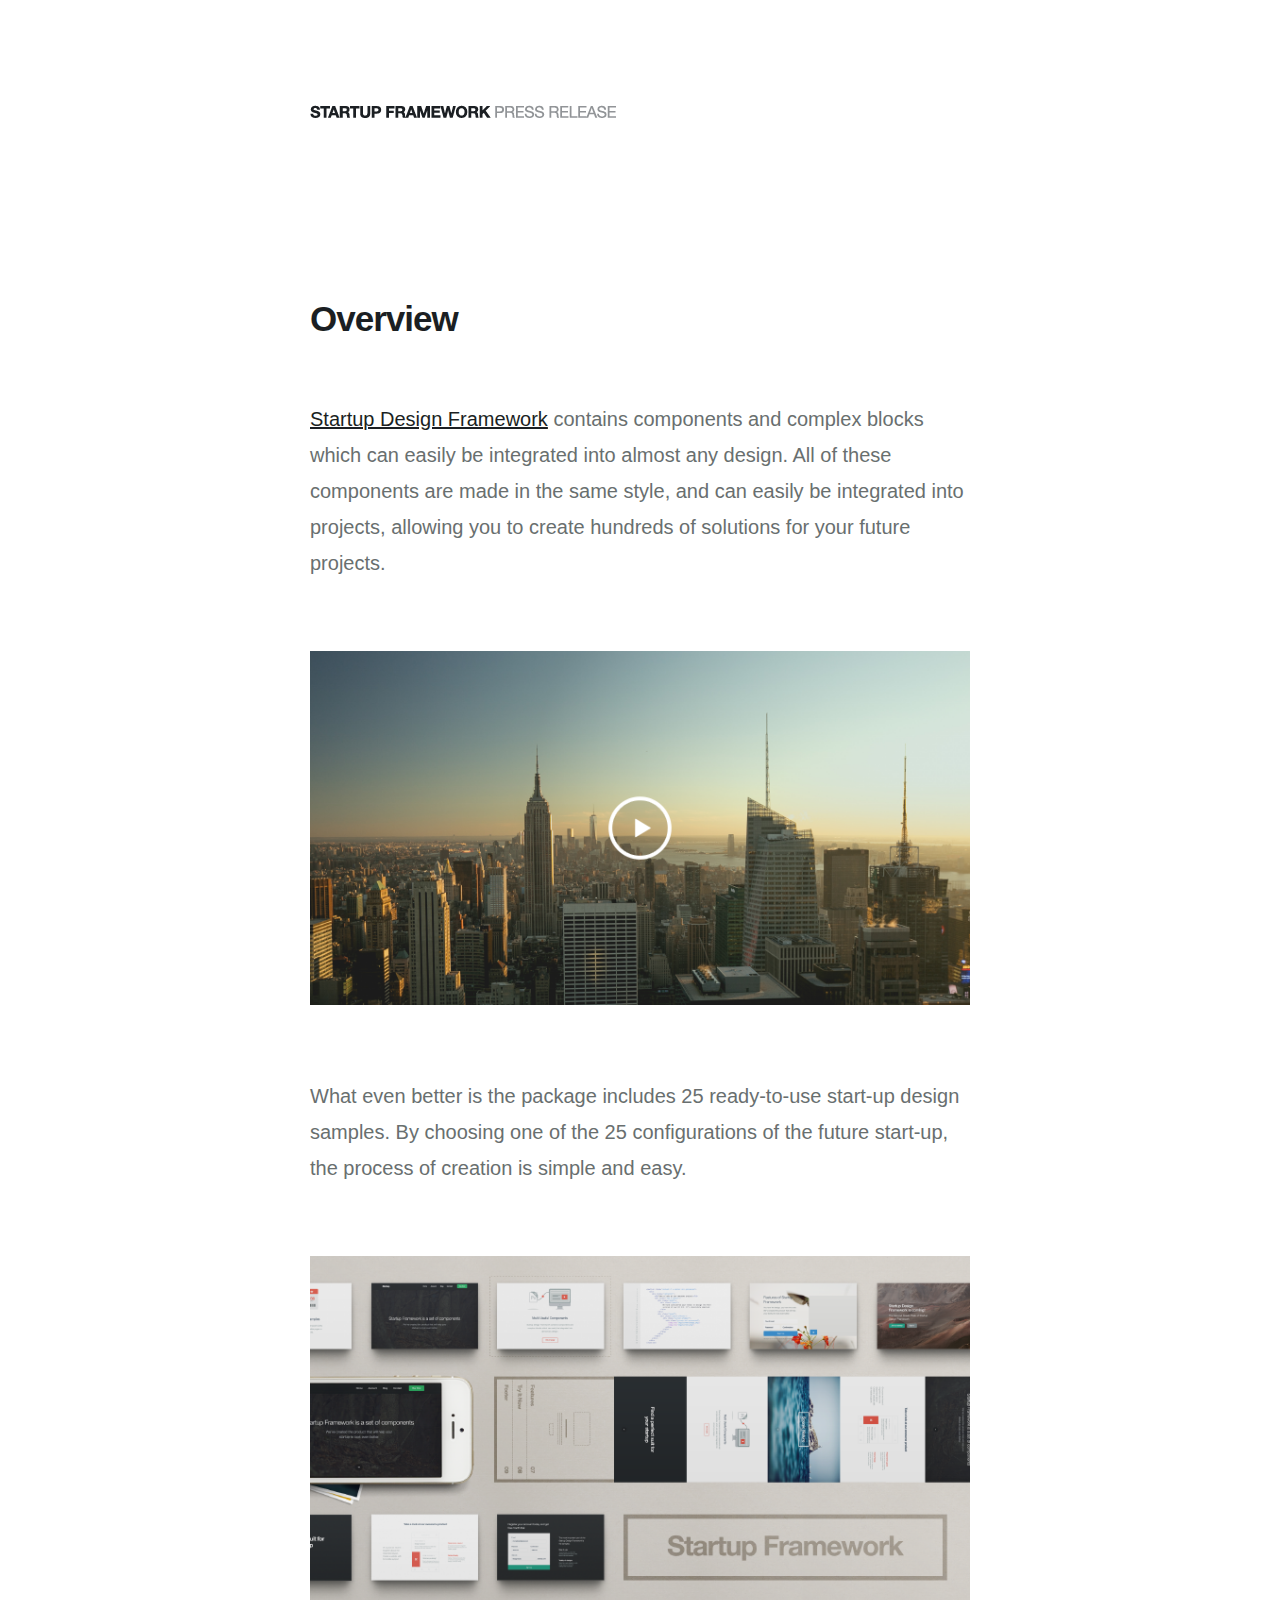
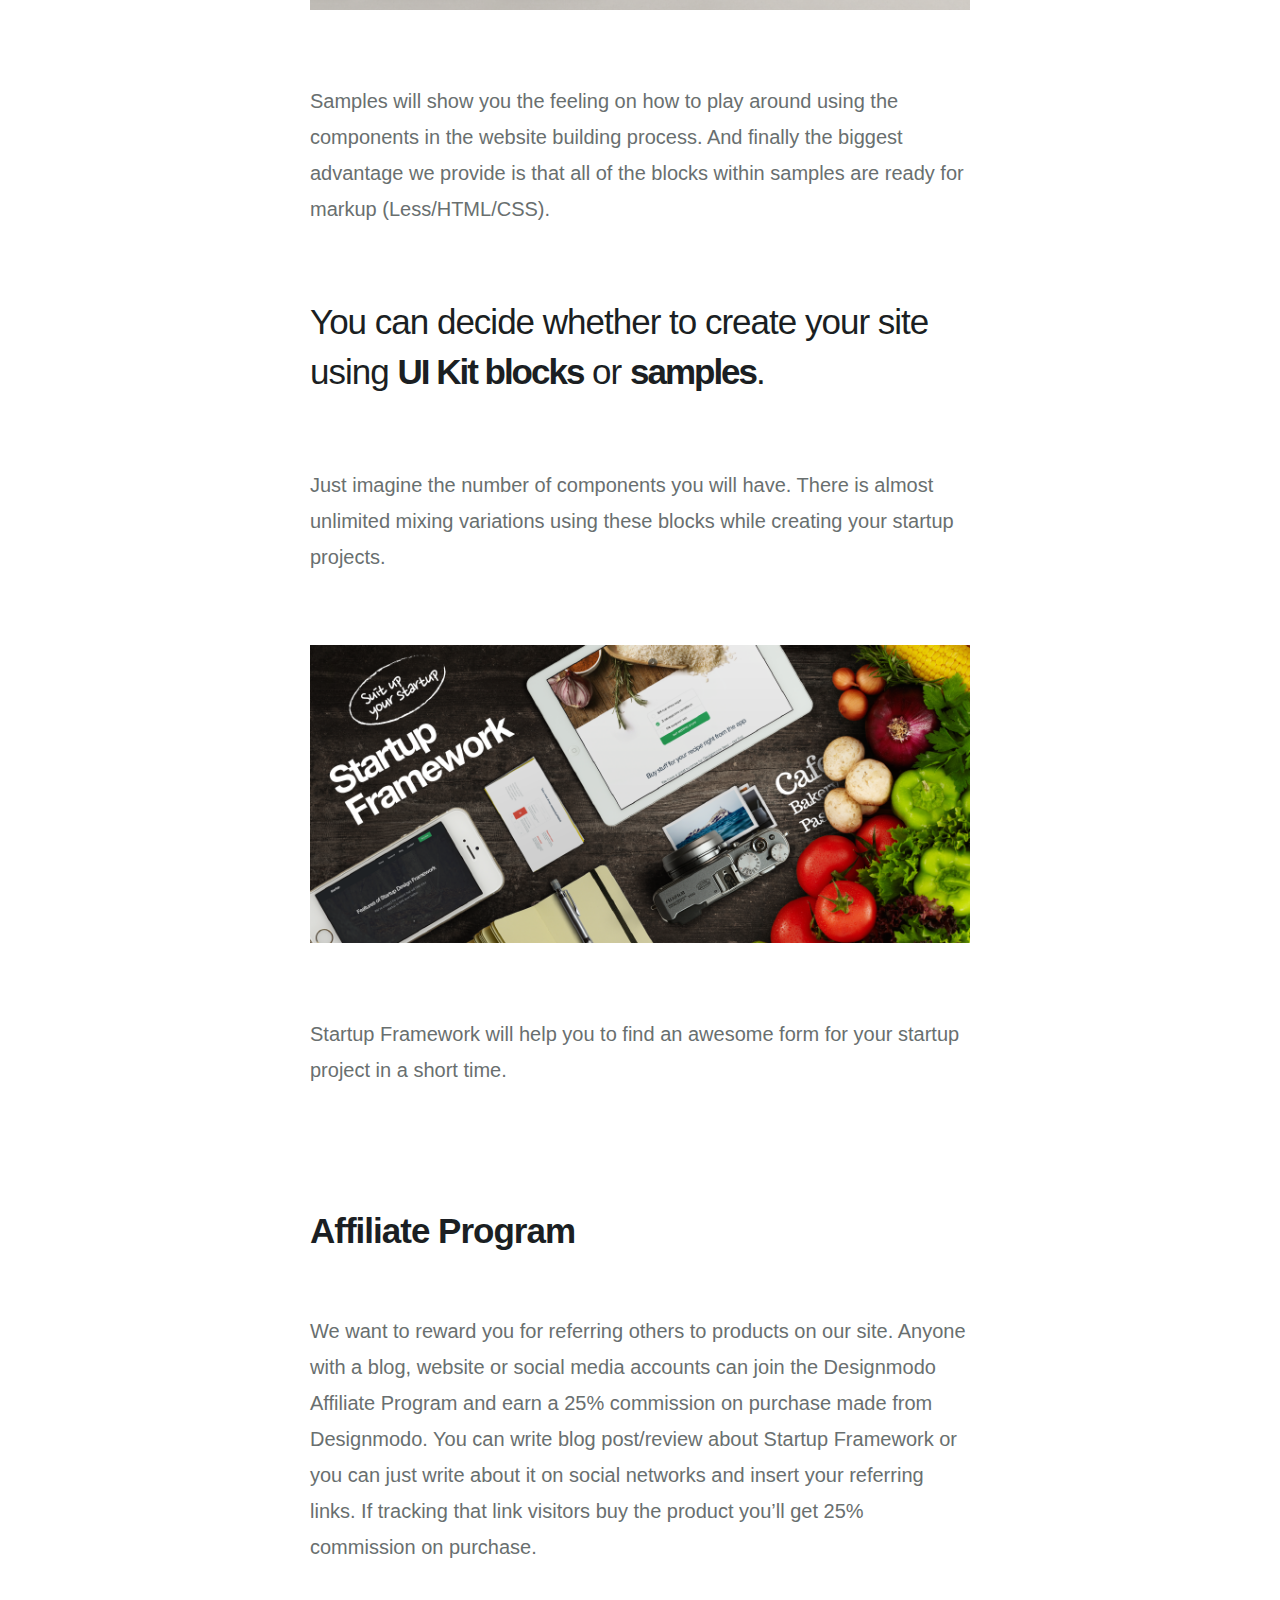
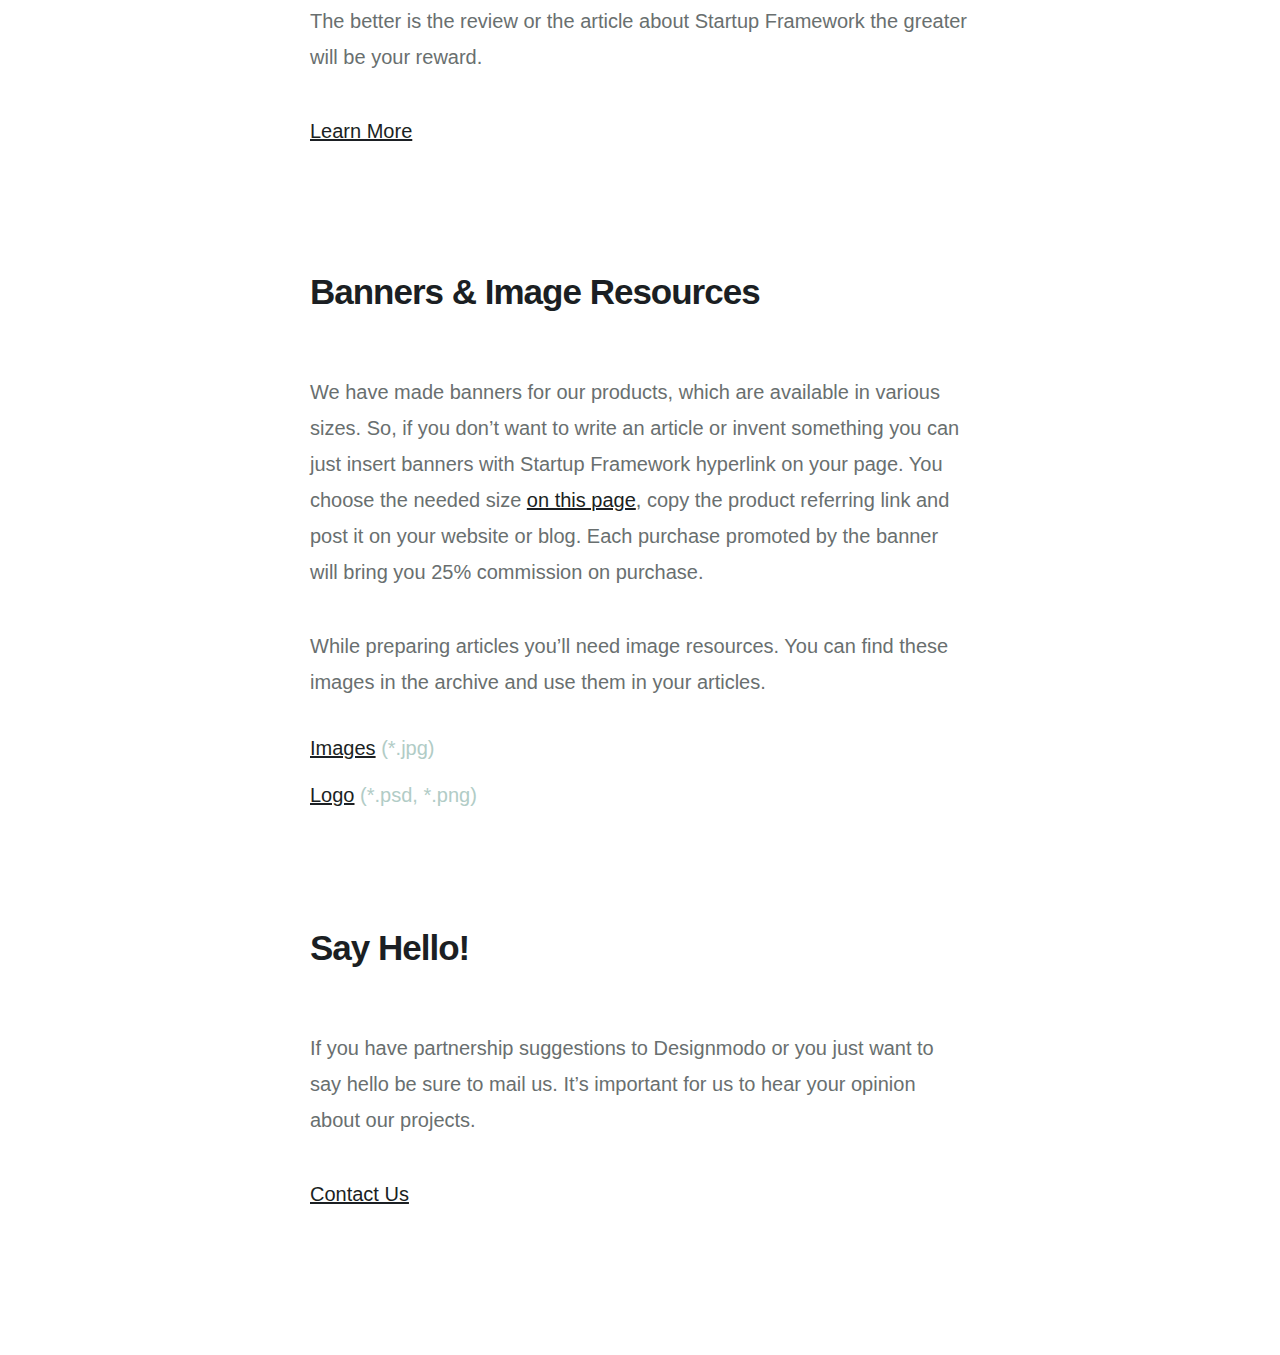
<file: product-page/Startup Framework/index.html>
<!doctype html>
<html>
<head>
<meta charset="UTF-8">
<title>Press Release: Startup Framework</title>
<link rel="icon" href="img/favicon.ico" type="image/x-icon"/>
<link rel="shortcut icon" href="favicon.ico" type="image/x-icon"/>

<style>

html,body,div,span,applet,object,iframe,h1,h2,h3,h4,h5,h6,p,blockquote,pre,a,abbr,acronym,address,big,cite,code,del,dfn,em,img,ins,kbd,q,s,samp,small,strike,strong,sub,sup,tt,var,b,u,i,center,dl,dt,dd,ol,ul,li,fieldset,form,label,legend,table,caption,tbody,tfoot,thead,tr,th,td,article,aside,canvas,details,embed,figure,figcaption,footer,header,hgroup,menu,nav,output,ruby,section,summary,time,mark,audio,video{border:0;font-size:100%;font:inherit;vertical-align:baseline;margin:0;padding:0}
	article,aside,details,figcaption,figure,footer,header,hgroup,menu,nav,section{display:block;}
	body{line-height:1}
	ol,ul{list-style:none}
	blockquote,q{quotes:none}
	blockquote:before,blockquote:after,q:before,q:after{content:none}
	table{border-collapse:collapse;border-spacing:0}
	html {position:static!important;top:0!important;}
	body {font-family: 'Helvetica Neue', Helvetica, Arial, serif;cursor:default;}
            
	* { box-sizing:border-box;-webkit-transition: 0.5s ease;-moz-transition: 0.5s;-ms-transition: 0.5s;-o-transition: 0.5s;transition: 0.5s;}
            
	h1 {font-size: 35px; font-weight: bold; margin-bottom: 60px; letter-spacing: -1px; color: #1b1f23; line-height: 45px;}
	p {font-size: 20px; line-height: 36px; color: #696f6f}
	a {color: #1b1f23}
	
	.padding_block h1 {font-size: 35px; font-weight: bold; margin-top: 120px; margin-bottom: 60px; letter-spacing: -1px; color: #1b1f23;line-height: 45px;}
	.padding_block p {margin-bottom: 38px}
	.padding_block li {margin-bottom: 27px; font-size: 20px; color: #b1ccc6; font-weight: 300}
	.padding_block li a {color: #1b1f23; font-weight: normal}
	
	.quote {font-size: 35px; font-weight: 300; line-height: 50px; padding-top: 70px; padding-bottom: 70px; letter-spacing: -1px; color: #1b1f23}
	.quote b {font-weight: 800; letter-spacing: -2px}
	.wrap {padding-top: 105px; padding-bottom: 105px; width: 100%; max-width: 700px; margin: 0 auto; padding: 105px 20px}
	.logo {padding-bottom: 175px}		
	.default_img {padding-top: 70px; padding-bottom: 70px}
	img {max-width: 100%}      
	
	@media screen and (max-width: 480px) {
		h1 {margin-bottom: 30px; font-size: 30px}
		p {font-size: 18px; line-height: 32px}
		.wrap {padding-top: 20px; padding-bottom: 20px}
		.padding_block h1 {margin-top: 80px; margin-bottom: 30px; font-size: 30px; line-height: 40px;}
		.padding_block p {margin-bottom: 25px}
		.padding_block li {margin-bottom: 20px}
		.padding_block li a {font-size: 18px}
		.default_img {padding-top: 40px; padding-bottom: 40px}
		.logo {padding-bottom: 80px; padding-top: 10px}
		.quote {font-size: 30px; line-height: 40px; padding-top: 40px; padding-bottom: 40px}
	}
</style>
</head>
<body>

<div class="wrap">
	<a href="http://designmodo.com/startup/?utm_source=FreebieDownload&utm_medium=FreebieDownload&utm_campaign=FreebieDownload"><img src="img/logo.png" class="logo"></a>
    <div>
    	<h1>Overview</h1>
       <p><a href="http://designmodo.com/startup/?utm_source=FreebieDownload&utm_medium=FreebieDownload&utm_campaign=FreebieDownload">Startup Design Framework</a> contains components and complex blocks which can easily be integrated into almost any design. All of these components are made in the same style, and can easily be integrated into projects, allowing you to create hundreds of solutions for your future projects.</p>
       
       <a href="http://designmodo.com/startup/?utm_source=FreebieDownload&utm_medium=FreebieDownload&utm_campaign=FreebieDownload"><img src="img/player.png" class="default_img"></a>
       
       <p>What even better is the package includes 25 ready-to-use start-up design samples. By choosing one of the 25 configurations of the future start-up, the process of creation is simple and easy.</p>
       
       <a href="http://designmodo.com/startup/?utm_source=FreebieDownload&utm_medium=FreebieDownload&utm_campaign=FreebieDownload"><img src="img/img_01.png" class="default_img"></a>
       
       <p>Samples will show you the feeling on how to play around using the components in the website building process. And finally the biggest advantage we provide is that all of the blocks within samples are ready for markup (Less/HTML/CSS).</p>
       
       <div class="quote">You can decide whether to create your site using <b>UI Kit blocks</b> or <b>samples</b>.</div>
       
       <p>Just imagine the number of components you will have. There is almost unlimited mixing variations using these blocks while creating your startup projects.</p>
       
       <a href="http://designmodo.com/startup/?utm_source=FreebieDownload&utm_medium=FreebieDownload&utm_campaign=FreebieDownload"><img src="img/img_02.png" class="default_img"></a>
      
       <p>Startup Framework will help you to find an awesome form for your startup project in a short time.</p>
       
       <div class="padding_block">
           <h1>Affiliate Program</h1>
           <p>We want to reward you for referring others to products on our site. Anyone with a blog, website or social media accounts can join the Designmodo Affiliate Program and earn a 25% commission on purchase made from Designmodo. You can write blog post/review about Startup Framework or you can just write about it on social networks and insert your referring links.
If tracking that link visitors buy the product you’ll get 25% commission on purchase.</p>
    		<p>The better is the review or the article about Startup Framework the greater will be your reward.</p>
    		<p><a href="http://designmodo.com/affiliates/?utm_source=FreebieDownload&utm_medium=FreebieDownload&utm_campaign=FreebieDownload">Learn More</a></p>
    	</div>
       
       <div class="padding_block">
           <h1>Banners & Image Resources</h1>
           <p>We have made banners for our products, which are available in various sizes. So, if you don’t want to write an article or invent something you can just insert banners with Startup Framework hyperlink on your page. You choose the needed size <a href="http://designmodo.com/banners/?utm_source=FreebieDownload&utm_medium=FreebieDownload&utm_campaign=FreebieDownload">on this page</a>, copy the product referring link and post it on your website or blog. Each purchase promoted by the banner will bring you 25% commission on purchase.</p>
			<p>While preparing articles you’ll need image resources. You can find these images in the archive and use them in your articles. 
 </p>
           <ul>
               <li><a href="press_images.zip">Images</a> (*.jpg)</li>
               <li><a href="logo.zip">Logo</a> (*.psd, *.png)</li>
           </ul>
    	</div>
        
        <div class="padding_block">
           <h1>Say Hello!</h1>
           <p>If you have partnership suggestions to Designmodo or you just want to say hello be sure to mail us. It’s important for us to hear your opinion about our projects.</p>
    		<p><a href="http://designmodo.com/contact-us/?utm_source=FreebieDownload&utm_medium=FreebieDownload&utm_campaign=FreebieDownload">Contact Us</a></p>
    	</div>
    
</div>

</body>
</html>
</file>
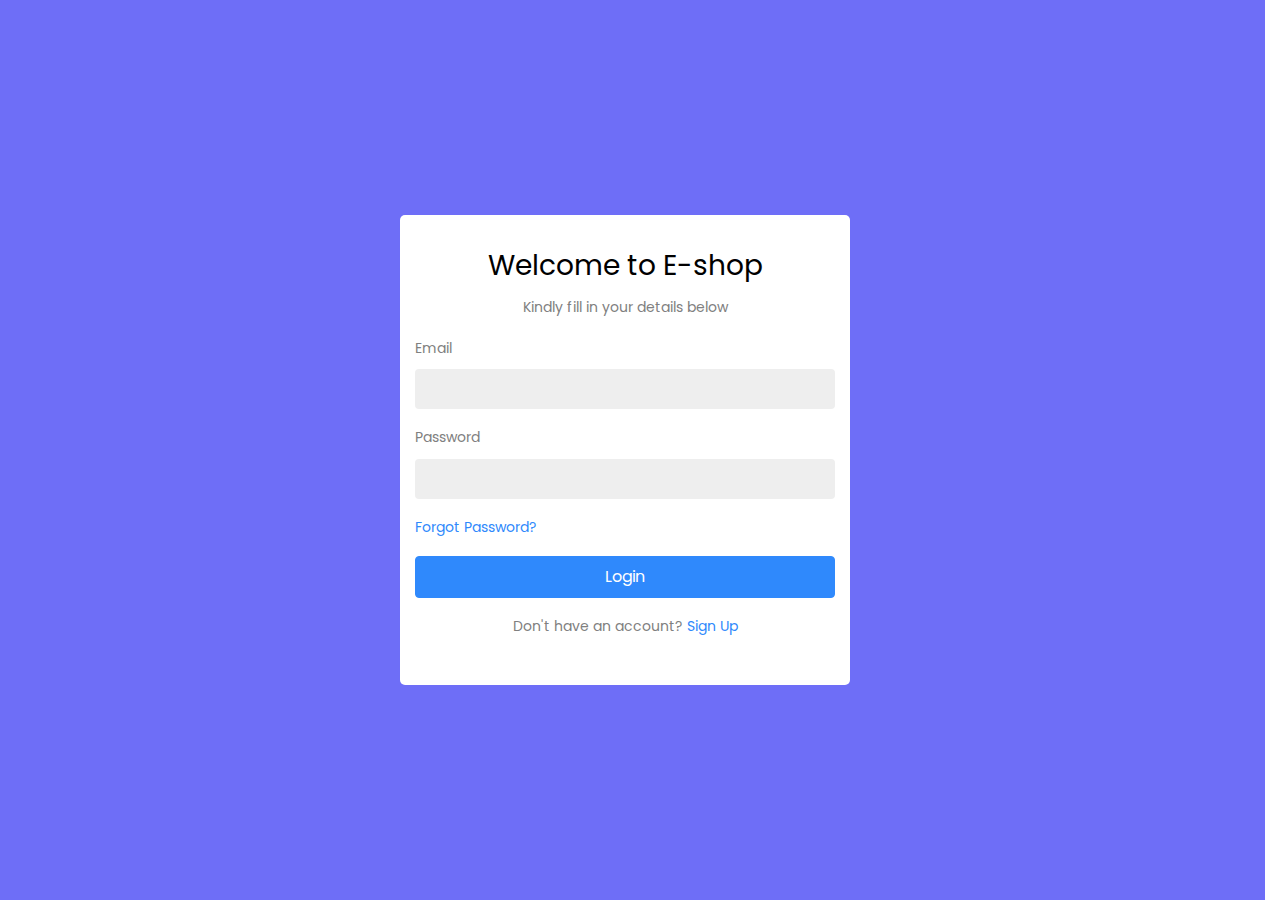
<file: login.html>
<!DOCTYPE html>
<html lang="en">
<head>
    <meta charset="UTF-8">
    <meta http-equiv="X-UA-Compatible" content="IE=edge">
    <meta name="viewport" content="width=device-width, initial-scale=1.0">
    <link rel="shortcut icon" href="cart-icon-28356.png" type="x-icon">
    <title>Login Page</title>

    <link href="https://fonts.googleapis.com/css?family=Poppins:300,400,500,600,700,800,900" rel="stylesheet">

    <link rel="stylesheet" href="https://stackpath.bootstrapcdn.com/font-awesome/4.7.0/css/font-awesome.min.css">
    <link rel="stylesheet" href="css/style.css">
</head>
<body>
    <style>
        .page .row {
            width: 100vw;
            height: 100vh;
            display: flex;
            align-items: center;
            justify-content: center;
            background: rgb(110, 110, 247);
        }

        .formbox {
            background: #fff;
            padding: 30px 15px;
            border-radius: 5px;
            width: 450px;
        }

        .formbox input.form-control {
            background: #eee !important;
        }
    </style>
    <div class="page">
        <div class="row">
            <div class="formbox">
                <form action="#">
                    <h3 class="text-center">Welcome to E-shop</h3>
                    <p class="text-center">Kindly fill in your details below</p>

                    <div class="form-group">
                        <label>Email</label>
                        <input type="email" class="form-control" required>
                    </div>

                    <div class="form-group">
                        <label>Password</label>
                        <input type="password" class="form-control" required>
                    </div>
                    <a href="#" class="ml-auto d-block">Forgot Password?</a>

                    <input type="submit" value="Login" class="btn btn-primary py-2 w-100 mt-3"><a href="nindex.html"></a>
                    <div class="login-with">
                        <p class="my-3 text-center">Don't have an account? <a href="signup.html">Sign Up</a></p>
                    </div>
                    
                </form>
            </div>
        </div>
    </div>

    <script src="js/jquery.min.js"></script>
    <script src="js/popper.js"></script>
    <script src="js/bootstrap.min.js"></script>
    <script src="js/main.js"></script>
</body>
</html>
</file>
